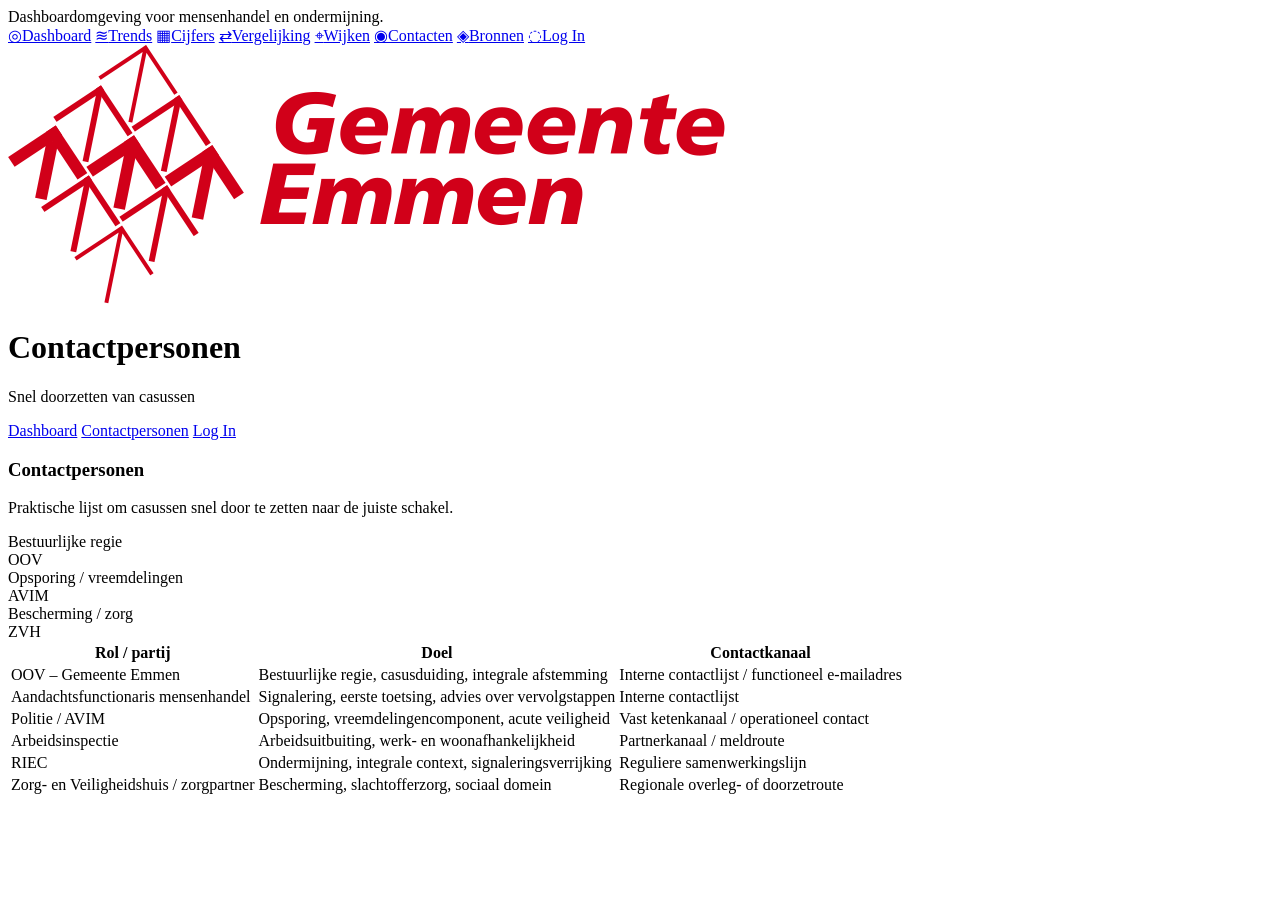
<file: index.html>
<!DOCTYPE html>
<html lang="nl">
<head>
  <meta charset="UTF-8" />
  <meta name="viewport" content="width=device-width, initial-scale=1.0" />
  <title>Contactpersonen</title>
  <link rel="stylesheet" href="styles.css" />
</head>
<body>
  <div class="dashboard">
    
    <aside class="sidebar">
      <div class="brand">
        <div class="brand-dot"></div>
        <div class="brand-sub">Dashboardomgeving voor mensenhandel en ondermijning.</div>
      </div>
      <nav class="side-nav"><a href="index.html" class="side-link "><span class="side-icon">◎</span><span>Dashboard</span></a>
<a href="trends.html" class="side-link "><span class="side-icon">≋</span><span>Trends</span></a>
<a href="cijfers.html" class="side-link "><span class="side-icon">▦</span><span>Cijfers</span></a>
<a href="vergelijking.html" class="side-link "><span class="side-icon">⇄</span><span>Vergelijking</span></a>
<a href="kaart.html" class="side-link "><span class="side-icon">⌖</span><span>Wijken</span></a>
<a href="contacten.html" class="side-link active"><span class="side-icon">◉</span><span>Contacten</span></a>
<a href="bronnen.html" class="side-link "><span class="side-icon">◈</span><span>Bronnen</span></a>
<a href="login.html" class="side-link "><span class="side-icon">◌</span><span>Log In</span></a></nav>
    </aside>
    
    <div class="main">
      
      <header class="topbar">
        <div class="topbar-inner">
          <div class="tophead">
            <img src="[data-uri]" alt="Gemeente Emmen logo">
            <div>
              <h1>Contactpersonen</h1>
              <p>Snel doorzetten van casussen</p>
            </div>
          </div>
          <div class="top-actions">
            <a class="btn" href="index.html">Dashboard</a>
            <a class="btn" href="contacten.html">Contactpersonen</a>
            <a class="btn btn-primary" href="login.html">Log In</a>
          </div>
        </div>
      </header>
    
      <main class="page">
        

<section class="section">
  <div class="section-head"><h3>Contactpersonen</h3><p>Praktische lijst om casussen snel door te zetten naar de juiste schakel.</p></div>
  <div class="section-body">
    <div class="kpi-grid">
      <div class="kpi"><div class="kpi-title">Bestuurlijke regie</div><div class="kpi-value">OOV</div></div>
      <div class="kpi"><div class="kpi-title">Opsporing / vreemdelingen</div><div class="kpi-value">AVIM</div></div>
      <div class="kpi"><div class="kpi-title">Bescherming / zorg</div><div class="kpi-value">ZVH</div></div>
    </div>
    <table class="table">
      <thead><tr><th>Rol / partij</th><th>Doel</th><th>Contactkanaal</th></tr></thead>
      <tbody>
        <tr><td>OOV – Gemeente Emmen</td><td>Bestuurlijke regie, casusduiding, integrale afstemming</td><td>Interne contactlijst / functioneel e-mailadres</td></tr>
        <tr><td>Aandachtsfunctionaris mensenhandel</td><td>Signalering, eerste toetsing, advies over vervolgstappen</td><td>Interne contactlijst</td></tr>
        <tr><td>Politie / AVIM</td><td>Opsporing, vreemdelingencomponent, acute veiligheid</td><td>Vast ketenkanaal / operationeel contact</td></tr>
        <tr><td>Arbeidsinspectie</td><td>Arbeidsuitbuiting, werk- en woonafhankelijkheid</td><td>Partnerkanaal / meldroute</td></tr>
        <tr><td>RIEC</td><td>Ondermijning, integrale context, signaleringsverrijking</td><td>Reguliere samenwerkingslijn</td></tr>
        <tr><td>Zorg- en Veiligheidshuis / zorgpartner</td><td>Bescherming, slachtofferzorg, sociaal domein</td><td>Regionale overleg- of doorzetroute</td></tr>
      </tbody>
    </table>
  </div>
</section>

  <script src="script.js"></script>
</body>
</html>
</file>
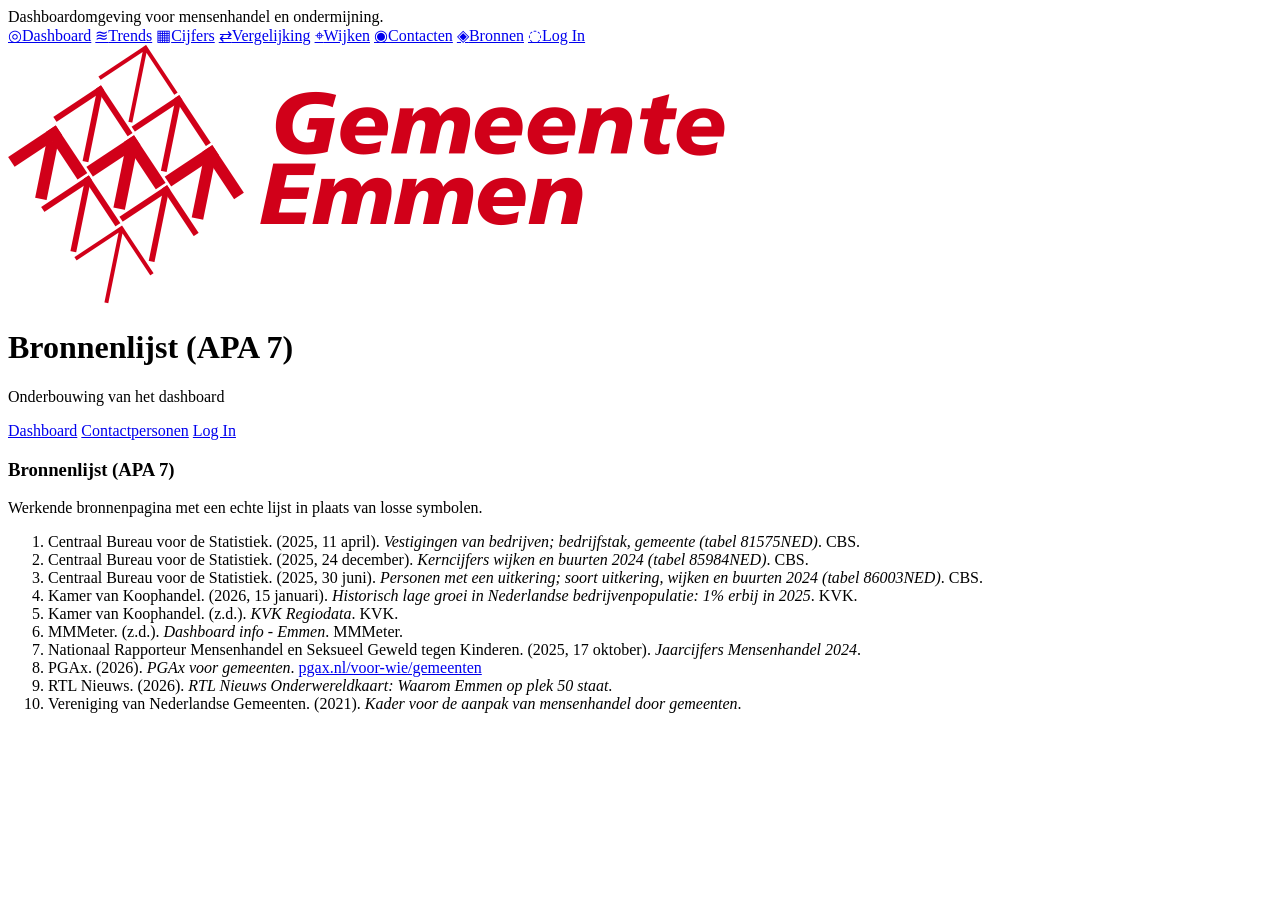
<file: case.html>
<!DOCTYPE html>
<html lang="nl">
<head>
  <meta charset="UTF-8" />
  <meta name="viewport" content="width=device-width, initial-scale=1.0" />
  <title>Bronnenlijst (APA 7)</title>
  <link rel="stylesheet" href="styles.css" />
</head>
<body>
  <div class="dashboard">
    
    <aside class="sidebar">
      <div class="brand">
        <div class="brand-dot"></div>
        <div class="brand-sub">Dashboardomgeving voor mensenhandel en ondermijning.</div>
      </div>
      <nav class="side-nav"><a href="index.html" class="side-link "><span class="side-icon">◎</span><span>Dashboard</span></a>
<a href="trends.html" class="side-link "><span class="side-icon">≋</span><span>Trends</span></a>
<a href="cijfers.html" class="side-link "><span class="side-icon">▦</span><span>Cijfers</span></a>
<a href="vergelijking.html" class="side-link "><span class="side-icon">⇄</span><span>Vergelijking</span></a>
<a href="kaart.html" class="side-link "><span class="side-icon">⌖</span><span>Wijken</span></a>
<a href="contacten.html" class="side-link "><span class="side-icon">◉</span><span>Contacten</span></a>
<a href="bronnen.html" class="side-link active"><span class="side-icon">◈</span><span>Bronnen</span></a>
<a href="login.html" class="side-link "><span class="side-icon">◌</span><span>Log In</span></a></nav>
    </aside>
    
    <div class="main">
      
      <header class="topbar">
        <div class="topbar-inner">
          <div class="tophead">
            <img src="[data-uri]" alt="Gemeente Emmen logo">
            <div>
              <h1>Bronnenlijst (APA 7)</h1>
              <p>Onderbouwing van het dashboard</p>
            </div>
          </div>
          <div class="top-actions">
            <a class="btn" href="index.html">Dashboard</a>
            <a class="btn" href="contacten.html">Contactpersonen</a>
            <a class="btn btn-primary" href="login.html">Log In</a>
          </div>
        </div>
      </header>
    
      <main class="page">
        
<section class="section">
  <div class="section-head"><h3>Bronnenlijst (APA 7)</h3><p>Werkende bronnenpagina met een echte lijst in plaats van losse symbolen.</p></div>
  <div class="section-body">
    <ol class="source-list">
      <li><span>Centraal Bureau voor de Statistiek. (2025, 11 april). <em>Vestigingen van bedrijven; bedrijfstak, gemeente (tabel 81575NED)</em>. CBS.</span></li>
      <li><span>Centraal Bureau voor de Statistiek. (2025, 24 december). <em>Kerncijfers wijken en buurten 2024 (tabel 85984NED)</em>. CBS.</span></li>
      <li><span>Centraal Bureau voor de Statistiek. (2025, 30 juni). <em>Personen met een uitkering; soort uitkering, wijken en buurten 2024 (tabel 86003NED)</em>. CBS.</span></li>
      <li><span>Kamer van Koophandel. (2026, 15 januari). <em>Historisch lage groei in Nederlandse bedrijvenpopulatie: 1% erbij in 2025</em>. KVK.</span></li>
      <li><span>Kamer van Koophandel. (z.d.). <em>KVK Regiodata</em>. KVK.</span></li>
      <li><span>MMMeter. (z.d.). <em>Dashboard info - Emmen</em>. MMMeter.</span></li>
      <li><span>Nationaal Rapporteur Mensenhandel en Seksueel Geweld tegen Kinderen. (2025, 17 oktober). <em>Jaarcijfers Mensenhandel 2024</em>.</span></li>
      <li><span>PGAx. (2026). <em>PGAx voor gemeenten</em>. </span><a class="source-link" href="https://pgax.nl/voor-wie/gemeenten" target="_blank" rel="noopener noreferrer">pgax.nl/voor-wie/gemeenten</a></li>
      <li><span>RTL Nieuws. (2026). <em>RTL Nieuws Onderwereldkaart: Waarom Emmen op plek 50 staat</em>.</span></li>
      <li><span>Vereniging van Nederlandse Gemeenten. (2021). <em>Kader voor de aanpak van mensenhandel door gemeenten</em>.</span></li>
    </ol>
  </div>
</section>

      </main>
    </div>
  </div>
  <script src="script.js"></script>
</body>
</html>
</file>
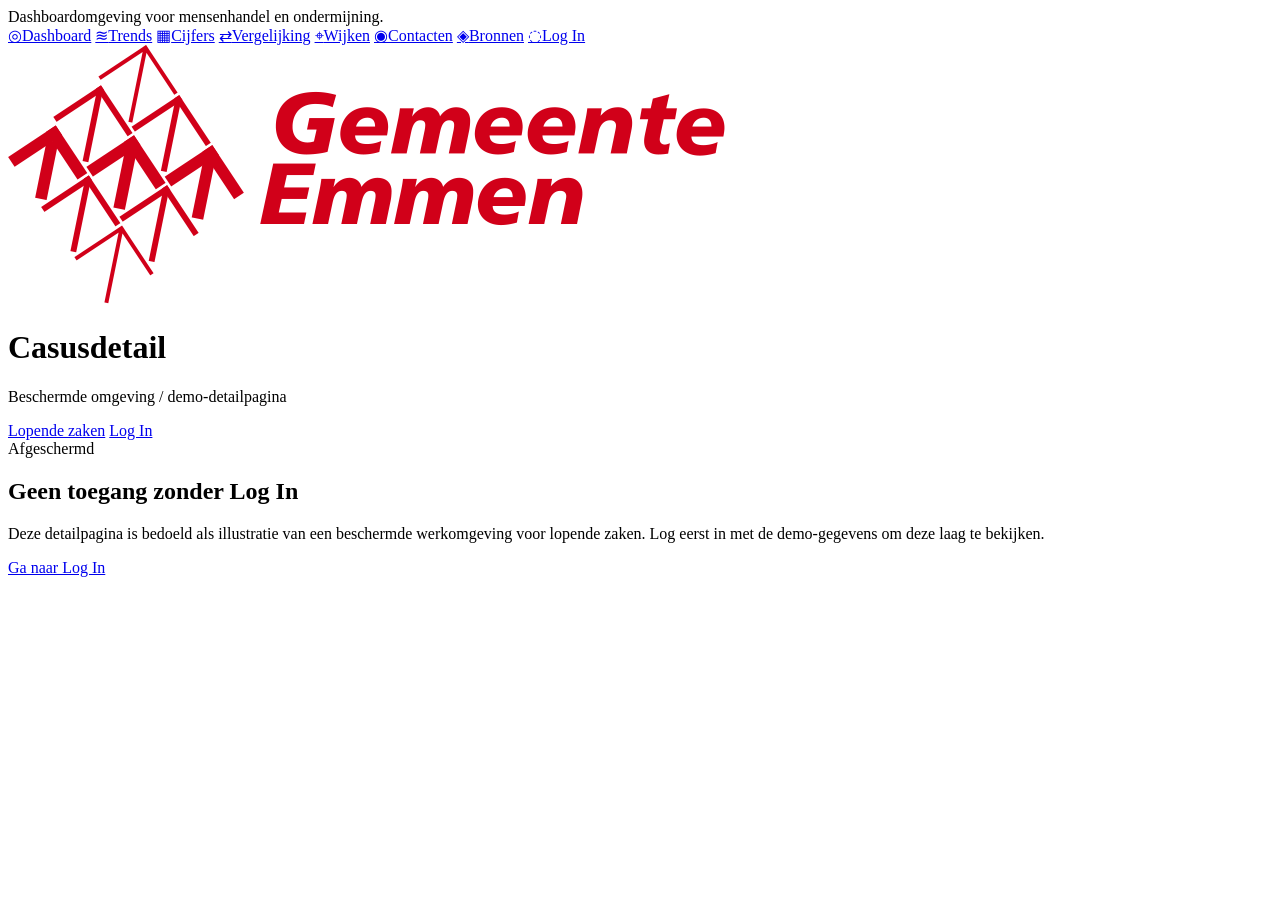
<file: cijfers.html>
<!DOCTYPE html>
<html lang="nl">
<head>
  <meta charset="UTF-8" />
  <meta name="viewport" content="width=device-width, initial-scale=1.0" />
  <title>Casusdetail</title>
  <link rel="stylesheet" href="styles.css" />
</head>
<body>
  <div class="dashboard">
    
    <aside class="sidebar">
      <div class="brand">
        <div class="brand-dot"></div>
        <div class="brand-sub">Dashboardomgeving voor mensenhandel en ondermijning.</div>
      </div>
      <nav class="side-nav"><a href="index.html" class="side-link "><span class="side-icon">◎</span><span>Dashboard</span></a>
<a href="trends.html" class="side-link "><span class="side-icon">≋</span><span>Trends</span></a>
<a href="cijfers.html" class="side-link "><span class="side-icon">▦</span><span>Cijfers</span></a>
<a href="vergelijking.html" class="side-link "><span class="side-icon">⇄</span><span>Vergelijking</span></a>
<a href="kaart.html" class="side-link "><span class="side-icon">⌖</span><span>Wijken</span></a>
<a href="contacten.html" class="side-link "><span class="side-icon">◉</span><span>Contacten</span></a>
<a href="bronnen.html" class="side-link "><span class="side-icon">◈</span><span>Bronnen</span></a>
<a href="login.html" class="side-link active"><span class="side-icon">◌</span><span>Log In</span></a></nav>
    </aside>
    
    <div class="main">
      <header class="topbar">
        <div class="topbar-inner">
          <div class="tophead">
            <img src="[data-uri]" alt="Gemeente Emmen logo">
            <div>
              <h1>Casusdetail</h1>
              <p>Beschermde omgeving / demo-detailpagina</p>
            </div>
          </div>
          <div class="top-actions">
            <a class="btn" href="zaken.html">Lopende zaken</a>
            <a class="btn btn-primary" href="login.html">Log In</a>
          </div>
        </div>
      </header>
      <main class="page">
        <section id="protected-denied" class="card">
          <div class="eyebrow">Afgeschermd</div>
          <h2>Geen toegang zonder Log In</h2>
          <p>Deze detailpagina is bedoeld als illustratie van een beschermde werkomgeving voor lopende zaken. Log eerst in met de demo-gegevens om deze laag te bekijken.</p>
          <a class="btn btn-primary" href="login.html">Ga naar Log In</a>
        </section>

        <div id="protected-content" class="hidden">
          <div id="case-detail-mount"></div>
        </div>
      </main>
    </div>
  </div>
  <script src="script.js"></script>
</body>
</html>
</file>
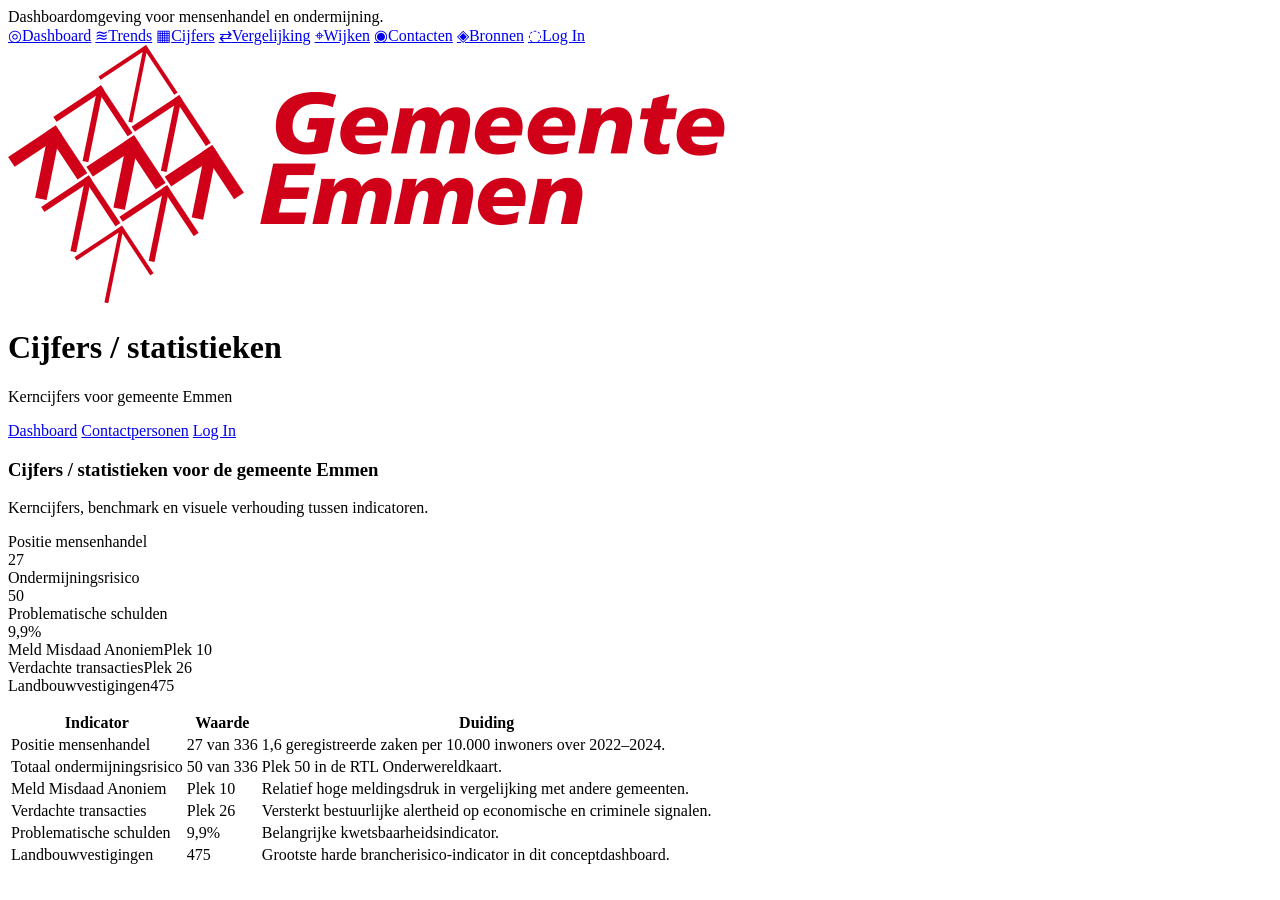
<file: contacten.html>
<!DOCTYPE html>
<html lang="nl">
<head>
  <meta charset="UTF-8" />
  <meta name="viewport" content="width=device-width, initial-scale=1.0" />
  <title>Cijfers / statistieken</title>
  <link rel="stylesheet" href="styles.css" />
</head>
<body>
  <div class="dashboard">
    
    <aside class="sidebar">
      <div class="brand">
        <div class="brand-dot"></div>
        <div class="brand-sub">Dashboardomgeving voor mensenhandel en ondermijning.</div>
      </div>
      <nav class="side-nav"><a href="index.html" class="side-link "><span class="side-icon">◎</span><span>Dashboard</span></a>
<a href="trends.html" class="side-link "><span class="side-icon">≋</span><span>Trends</span></a>
<a href="cijfers.html" class="side-link active"><span class="side-icon">▦</span><span>Cijfers</span></a>
<a href="vergelijking.html" class="side-link "><span class="side-icon">⇄</span><span>Vergelijking</span></a>
<a href="kaart.html" class="side-link "><span class="side-icon">⌖</span><span>Wijken</span></a>
<a href="contacten.html" class="side-link "><span class="side-icon">◉</span><span>Contacten</span></a>
<a href="bronnen.html" class="side-link "><span class="side-icon">◈</span><span>Bronnen</span></a>
<a href="login.html" class="side-link "><span class="side-icon">◌</span><span>Log In</span></a></nav>
    </aside>
    
    <div class="main">
      
      <header class="topbar">
        <div class="topbar-inner">
          <div class="tophead">
            <img src="[data-uri]" alt="Gemeente Emmen logo">
            <div>
              <h1>Cijfers / statistieken</h1>
              <p>Kerncijfers voor gemeente Emmen</p>
            </div>
          </div>
          <div class="top-actions">
            <a class="btn" href="index.html">Dashboard</a>
            <a class="btn" href="contacten.html">Contactpersonen</a>
            <a class="btn btn-primary" href="login.html">Log In</a>
          </div>
        </div>
      </header>
    
      <main class="page">
        

<section class="section">
  <div class="section-head"><h3>Cijfers / statistieken voor de gemeente Emmen</h3><p>Kerncijfers, benchmark en visuele verhouding tussen indicatoren.</p></div>
  <div class="section-body">
    <div class="kpi-grid">
      <div class="kpi"><div class="kpi-title">Positie mensenhandel</div><div class="kpi-value">27</div></div>
      <div class="kpi"><div class="kpi-title">Ondermijningsrisico</div><div class="kpi-value">50</div></div>
      <div class="kpi"><div class="kpi-title">Problematische schulden</div><div class="kpi-value">9,9%</div></div>
    </div>
    <div class="bar-card">
      <div class="bar-row">
        <div class="bar-head"><span>Meld Misdaad Anoniem</span><span>Plek 10</span></div>
        <div class="bar-track"><div class="bar-fill" style="width:92%"></div></div>
      </div>
      <div class="bar-row">
        <div class="bar-head"><span>Verdachte transacties</span><span>Plek 26</span></div>
        <div class="bar-track"><div class="bar-fill" style="width:76%"></div></div>
      </div>
      <div class="bar-row">
        <div class="bar-head"><span>Landbouwvestigingen</span><span>475</span></div>
        <div class="bar-track"><div class="bar-fill" style="width:64%"></div></div>
      </div>
    </div>
    <table class="table" style="margin-top:16px">
      <thead><tr><th>Indicator</th><th>Waarde</th><th>Duiding</th></tr></thead>
      <tbody>
        <tr><td>Positie mensenhandel</td><td>27 van 336</td><td>1,6 geregistreerde zaken per 10.000 inwoners over 2022–2024.</td></tr>
        <tr><td>Totaal ondermijningsrisico</td><td>50 van 336</td><td>Plek 50 in de RTL Onderwereldkaart.</td></tr>
        <tr><td>Meld Misdaad Anoniem</td><td>Plek 10</td><td>Relatief hoge meldingsdruk in vergelijking met andere gemeenten.</td></tr>
        <tr><td>Verdachte transacties</td><td>Plek 26</td><td>Versterkt bestuurlijke alertheid op economische en criminele signalen.</td></tr>
        <tr><td>Problematische schulden</td><td>9,9%</td><td>Belangrijke kwetsbaarheidsindicator.</td></tr>
        <tr><td>Landbouwvestigingen</td><td>475</td><td>Grootste harde brancherisico-indicator in dit conceptdashboard.</td></tr>
      </tbody>
    </table>
  </div>
</section>

  <script src="script.js"></script>
</body>
</html>
</file>
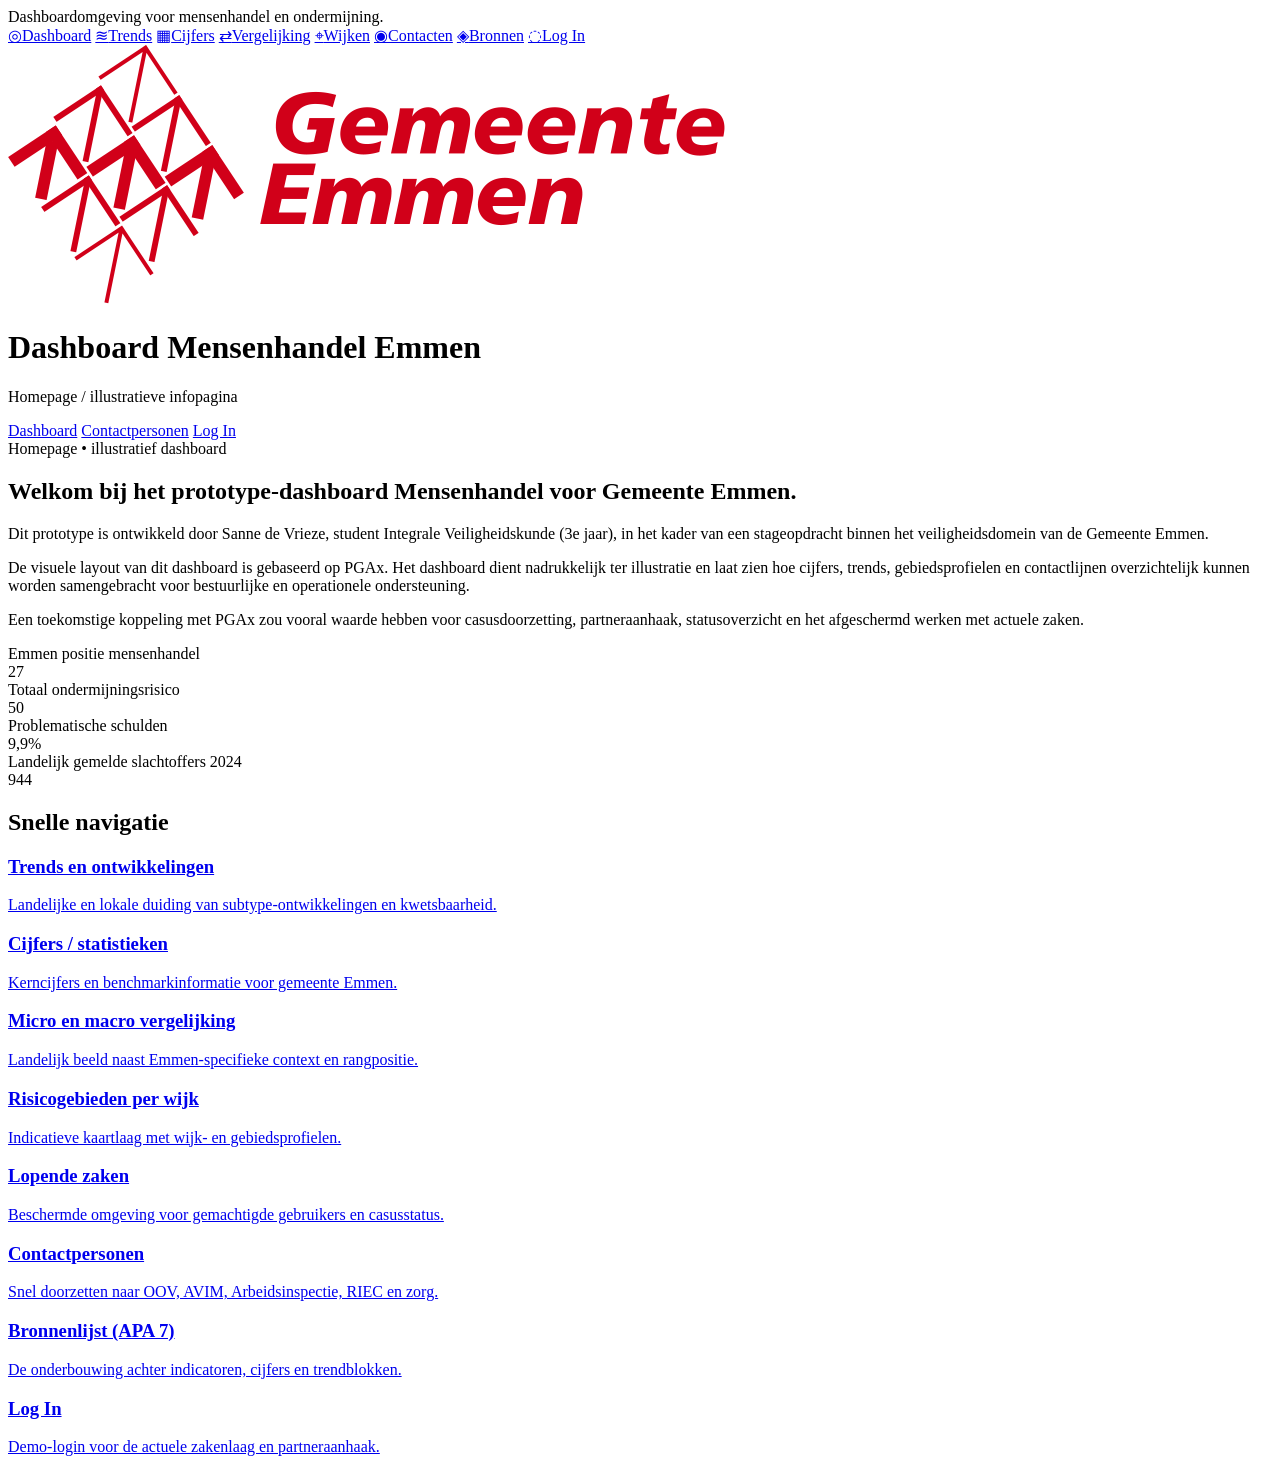
<file: kaart.html>
<!DOCTYPE html>
<html lang="nl">
<head>
  <meta charset="UTF-8" />
  <meta name="viewport" content="width=device-width, initial-scale=1.0" />
  <title>Dashboard Mensenhandel Emmen</title>
  <link rel="stylesheet" href="styles.css" />
</head>
<body>
  <div class="dashboard">
    
    <aside class="sidebar">
      <div class="brand">
        <div class="brand-dot"></div>
        <div class="brand-sub">Dashboardomgeving voor mensenhandel en ondermijning.</div>
      </div>
      <nav class="side-nav"><a href="index.html" class="side-link active"><span class="side-icon">◎</span><span>Dashboard</span></a>
<a href="trends.html" class="side-link "><span class="side-icon">≋</span><span>Trends</span></a>
<a href="cijfers.html" class="side-link "><span class="side-icon">▦</span><span>Cijfers</span></a>
<a href="vergelijking.html" class="side-link "><span class="side-icon">⇄</span><span>Vergelijking</span></a>
<a href="kaart.html" class="side-link "><span class="side-icon">⌖</span><span>Wijken</span></a>
<a href="contacten.html" class="side-link "><span class="side-icon">◉</span><span>Contacten</span></a>
<a href="bronnen.html" class="side-link "><span class="side-icon">◈</span><span>Bronnen</span></a>
<a href="login.html" class="side-link "><span class="side-icon">◌</span><span>Log In</span></a></nav>
    </aside>
    
    <div class="main">
      
      <header class="topbar">
        <div class="topbar-inner">
          <div class="tophead">
            <img src="[data-uri]" alt="Gemeente Emmen logo">
            <div>
              <h1>Dashboard Mensenhandel Emmen</h1>
              <p>Homepage / illustratieve infopagina</p>
            </div>
          </div>
          <div class="top-actions">
            <a class="btn" href="index.html">Dashboard</a>
            <a class="btn" href="contacten.html">Contactpersonen</a>
            <a class="btn btn-primary" href="login.html">Log In</a>
          </div>
        </div>
      </header>
    
      <main class="page">
        
<section class="hero">
  <div class="eyebrow">Homepage • illustratief dashboard</div>
  <div class="hero-grid">
    <div>
      <h2>Welkom bij het prototype-dashboard Mensenhandel voor Gemeente Emmen.</h2>
      <p>Dit prototype is ontwikkeld door Sanne de Vrieze, student Integrale Veiligheidskunde (3e jaar), in het kader van een stageopdracht binnen het veiligheidsdomein van de Gemeente Emmen.</p>
      <p>De visuele layout van dit dashboard is gebaseerd op PGAx. Het dashboard dient nadrukkelijk ter illustratie en laat zien hoe cijfers, trends, gebiedsprofielen en contactlijnen overzichtelijk kunnen worden samengebracht voor bestuurlijke en operationele ondersteuning.</p>
      <p>Een toekomstige koppeling met PGAx zou vooral waarde hebben voor casusdoorzetting, partneraanhaak, statusoverzicht en het afgeschermd werken met actuele zaken.</p>
    </div>

  </div>
</section>

<div class="stats">
  <div class="stat-card"><div class="label">Emmen positie mensenhandel</div><div class="value">27</div></div>
  <div class="stat-card"><div class="label">Totaal ondermijningsrisico</div><div class="value">50</div></div>
  <div class="stat-card"><div class="label">Problematische schulden</div><div class="value">9,9%</div></div>
  <div class="stat-card"><div class="label">Landelijk gemelde slachtoffers 2024</div><div class="value">944</div></div>
</div>

<section class="card">
  <h2>Snelle navigatie</h2>
  <div class="tiles">
    <a class="tile purple" href="trends.html"><h3>Trends en ontwikkelingen</h3><p>Landelijke en lokale duiding van subtype-ontwikkelingen en kwetsbaarheid.</p></a>
    <a class="tile yellow" href="cijfers.html"><h3>Cijfers / statistieken</h3><p>Kerncijfers en benchmarkinformatie voor gemeente Emmen.</p></a>
    <a class="tile green" href="vergelijking.html"><h3>Micro en macro vergelijking</h3><p>Landelijk beeld naast Emmen-specifieke context en rangpositie.</p></a>
    <a class="tile red" href="kaart.html"><h3>Risicogebieden per wijk</h3><p>Indicatieve kaartlaag met wijk- en gebiedsprofielen.</p></a>
    <a class="tile purple" href="zaken.html"><h3>Lopende zaken</h3><p>Beschermde omgeving voor gemachtigde gebruikers en casusstatus.</p></a>
    <a class="tile yellow" href="contacten.html"><h3>Contactpersonen</h3><p>Snel doorzetten naar OOV, AVIM, Arbeidsinspectie, RIEC en zorg.</p></a>
    <a class="tile green" href="bronnen.html"><h3>Bronnenlijst (APA 7)</h3><p>De onderbouwing achter indicatoren, cijfers en trendblokken.</p></a>
    <a class="tile red" href="login.html"><h3>Log In</h3><p>Demo-login voor de actuele zakenlaag en partneraanhaak.</p></a>
  </div>
</section>

      </main>
    </div>
  </div>
  <script src="script.js"></script>
</body>
</html>
</file>
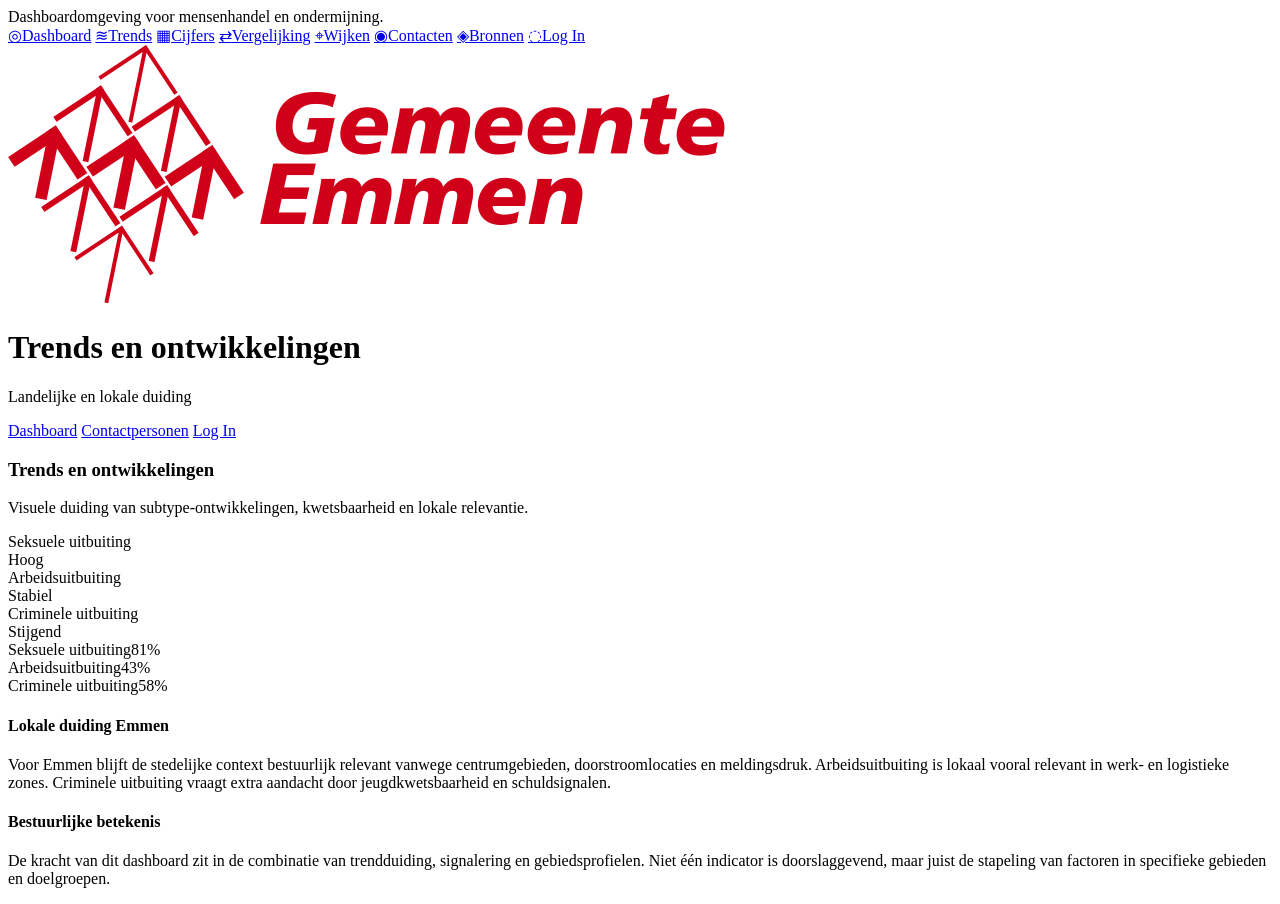
<file: vergelijking.html>
<!DOCTYPE html>
<html lang="nl">
<head>
  <meta charset="UTF-8" />
  <meta name="viewport" content="width=device-width, initial-scale=1.0" />
  <title>Trends en ontwikkelingen</title>
  <link rel="stylesheet" href="styles.css" />
</head>
<body>
  <div class="dashboard">
    
    <aside class="sidebar">
      <div class="brand">
        <div class="brand-dot"></div>
        <div class="brand-sub">Dashboardomgeving voor mensenhandel en ondermijning.</div>
      </div>
      <nav class="side-nav"><a href="index.html" class="side-link "><span class="side-icon">◎</span><span>Dashboard</span></a>
<a href="trends.html" class="side-link active"><span class="side-icon">≋</span><span>Trends</span></a>
<a href="cijfers.html" class="side-link "><span class="side-icon">▦</span><span>Cijfers</span></a>
<a href="vergelijking.html" class="side-link "><span class="side-icon">⇄</span><span>Vergelijking</span></a>
<a href="kaart.html" class="side-link "><span class="side-icon">⌖</span><span>Wijken</span></a>
<a href="contacten.html" class="side-link "><span class="side-icon">◉</span><span>Contacten</span></a>
<a href="bronnen.html" class="side-link "><span class="side-icon">◈</span><span>Bronnen</span></a>
<a href="login.html" class="side-link "><span class="side-icon">◌</span><span>Log In</span></a></nav>
    </aside>
    
    <div class="main">
      
      <header class="topbar">
        <div class="topbar-inner">
          <div class="tophead">
            <img src="[data-uri]" alt="Gemeente Emmen logo">
            <div>
              <h1>Trends en ontwikkelingen</h1>
              <p>Landelijke en lokale duiding</p>
            </div>
          </div>
          <div class="top-actions">
            <a class="btn" href="index.html">Dashboard</a>
            <a class="btn" href="contacten.html">Contactpersonen</a>
            <a class="btn btn-primary" href="login.html">Log In</a>
          </div>
        </div>
      </header>
    
      <main class="page">
        

<section class="section">
  <div class="section-head"><h3>Trends en ontwikkelingen</h3><p>Visuele duiding van subtype-ontwikkelingen, kwetsbaarheid en lokale relevantie.</p></div>
  <div class="section-body">
    <div class="kpi-grid">
      <div class="kpi"><div class="kpi-title">Seksuele uitbuiting</div><div class="kpi-value">Hoog</div></div>
      <div class="kpi"><div class="kpi-title">Arbeidsuitbuiting</div><div class="kpi-value">Stabiel</div></div>
      <div class="kpi"><div class="kpi-title">Criminele uitbuiting</div><div class="kpi-value">Stijgend</div></div>
    </div>
    <div class="bar-card">
      <div class="bar-row">
        <div class="bar-head"><span>Seksuele uitbuiting</span><span>81%</span></div>
        <div class="bar-track"><div class="bar-fill" style="width:81%"></div></div>
      </div>
      <div class="bar-row">
        <div class="bar-head"><span>Arbeidsuitbuiting</span><span>43%</span></div>
        <div class="bar-track"><div class="bar-fill" style="width:43%"></div></div>
      </div>
      <div class="bar-row">
        <div class="bar-head"><span>Criminele uitbuiting</span><span>58%</span></div>
        <div class="bar-track"><div class="bar-fill" style="width:58%"></div></div>
      </div>
    </div>
    <div class="note-grid" style="margin-top:16px;">
      <div class="mini"><h4>Lokale duiding Emmen</h4><p>Voor Emmen blijft de stedelijke context bestuurlijk relevant vanwege centrumgebieden, doorstroomlocaties en meldingsdruk. Arbeidsuitbuiting is lokaal vooral relevant in werk- en logistieke zones. Criminele uitbuiting vraagt extra aandacht door jeugdkwetsbaarheid en schuldsignalen.</p></div>
      <div class="mini"><h4>Bestuurlijke betekenis</h4><p>De kracht van dit dashboard zit in de combinatie van trendduiding, signalering en gebiedsprofielen. Niet één indicator is doorslaggevend, maar juist de stapeling van factoren in specifieke gebieden en doelgroepen.</p></div>
    </div>
  </div>
</section>

  <script src="script.js"></script>
</body>
</html>
</file>
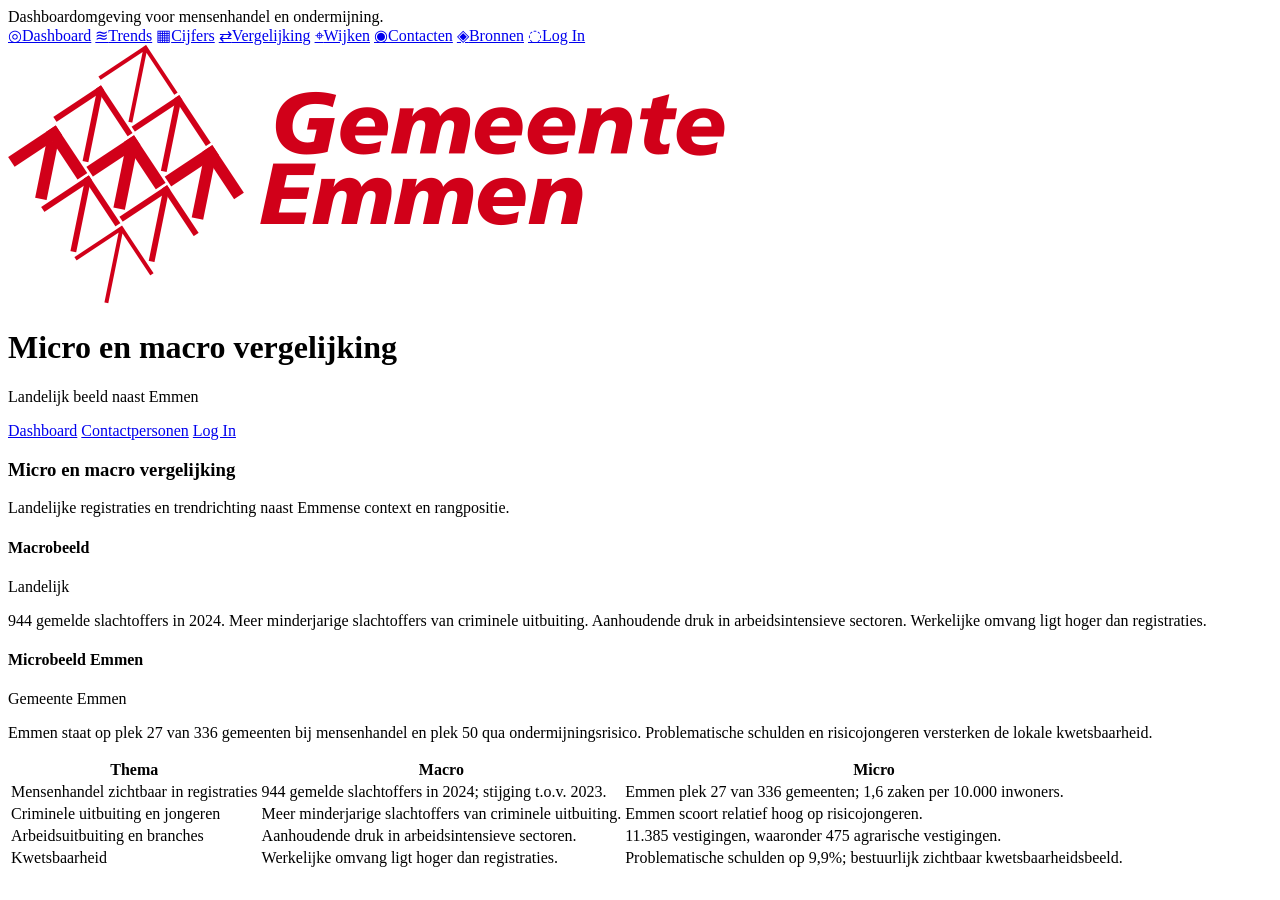
<file: zaken.html>
<!DOCTYPE html>
<html lang="nl">
<head>
  <meta charset="UTF-8" />
  <meta name="viewport" content="width=device-width, initial-scale=1.0" />
  <title>Micro en macro vergelijking</title>
  <link rel="stylesheet" href="styles.css" />
</head>
<body>
  <div class="dashboard">
    
    <aside class="sidebar">
      <div class="brand">
        <div class="brand-dot"></div>
        <div class="brand-sub">Dashboardomgeving voor mensenhandel en ondermijning.</div>
      </div>
      <nav class="side-nav"><a href="index.html" class="side-link "><span class="side-icon">◎</span><span>Dashboard</span></a>
<a href="trends.html" class="side-link "><span class="side-icon">≋</span><span>Trends</span></a>
<a href="cijfers.html" class="side-link "><span class="side-icon">▦</span><span>Cijfers</span></a>
<a href="vergelijking.html" class="side-link active"><span class="side-icon">⇄</span><span>Vergelijking</span></a>
<a href="kaart.html" class="side-link "><span class="side-icon">⌖</span><span>Wijken</span></a>
<a href="contacten.html" class="side-link "><span class="side-icon">◉</span><span>Contacten</span></a>
<a href="bronnen.html" class="side-link "><span class="side-icon">◈</span><span>Bronnen</span></a>
<a href="login.html" class="side-link "><span class="side-icon">◌</span><span>Log In</span></a></nav>
    </aside>
    
    <div class="main">
      
      <header class="topbar">
        <div class="topbar-inner">
          <div class="tophead">
            <img src="[data-uri]" alt="Gemeente Emmen logo">
            <div>
              <h1>Micro en macro vergelijking</h1>
              <p>Landelijk beeld naast Emmen</p>
            </div>
          </div>
          <div class="top-actions">
            <a class="btn" href="index.html">Dashboard</a>
            <a class="btn" href="contacten.html">Contactpersonen</a>
            <a class="btn btn-primary" href="login.html">Log In</a>
          </div>
        </div>
      </header>
    
      <main class="page">
        

<section class="section">
  <div class="section-head"><h3>Micro en macro vergelijking</h3><p>Landelijke registraties en trendrichting naast Emmense context en rangpositie.</p></div>
  <div class="section-body">
    <div class="note-grid">
      <div class="mini">
        <h4>Macrobeeld</h4>
        <p><span class="badge-soft">Landelijk</span></p>
        <p style="margin-top:8px;">944 gemelde slachtoffers in 2024. Meer minderjarige slachtoffers van criminele uitbuiting. Aanhoudende druk in arbeidsintensieve sectoren. Werkelijke omvang ligt hoger dan registraties.</p>
      </div>
      <div class="mini">
        <h4>Microbeeld Emmen</h4>
        <p><span class="badge-soft">Gemeente Emmen</span></p>
        <p style="margin-top:8px;">Emmen staat op plek 27 van 336 gemeenten bij mensenhandel en plek 50 qua ondermijningsrisico. Problematische schulden en risicojongeren versterken de lokale kwetsbaarheid.</p>
      </div>
    </div>
    <table class="table" style="margin-top:16px">
      <thead><tr><th>Thema</th><th>Macro</th><th>Micro</th></tr></thead>
      <tbody>
        <tr><td>Mensenhandel zichtbaar in registraties</td><td>944 gemelde slachtoffers in 2024; stijging t.o.v. 2023.</td><td>Emmen plek 27 van 336 gemeenten; 1,6 zaken per 10.000 inwoners.</td></tr>
        <tr><td>Criminele uitbuiting en jongeren</td><td>Meer minderjarige slachtoffers van criminele uitbuiting.</td><td>Emmen scoort relatief hoog op risicojongeren.</td></tr>
        <tr><td>Arbeidsuitbuiting en branches</td><td>Aanhoudende druk in arbeidsintensieve sectoren.</td><td>11.385 vestigingen, waaronder 475 agrarische vestigingen.</td></tr>
        <tr><td>Kwetsbaarheid</td><td>Werkelijke omvang ligt hoger dan registraties.</td><td>Problematische schulden op 9,9%; bestuurlijk zichtbaar kwetsbaarheidsbeeld.</td></tr>
      </tbody>
    </table>
  </div>
</section>

  <script src="script.js"></script>
</body>
</html>
</file>
<file: styles.css>
function protectedCheck(){
  const gate = document.getElementById('protected-content');
  const denied = document.getElementById('protected-denied');
  const authed = localStorage.getItem('pgax_demo_auth') === 'true';
  if(gate && denied){
    gate.classList.toggle('hidden', !authed);
    denied.classList.toggle('hidden', authed);
  }
}
function loginSubmit(e){
  e.preventDefault();
  const user = document.getElementById('username').value.trim();
  const pass = document.getElementById('password').value.trim();
  const err = document.getElementById('login-error');
  const ok = document.getElementById('login-success');
  if(user === 'SDEV1' && pass === '12345'){
    localStorage.setItem('pgax_demo_auth','true');
    err.classList.add('hidden');
    ok.classList.remove('hidden');
    setTimeout(()=>{ window.location.href='zaken.html'; }, 500);
  } else {
    ok.classList.add('hidden');
    err.classList.remove('hidden');
  }
}
function logout(){
  localStorage.removeItem('pgax_demo_auth');
  window.location.href='login.html';
}
document.addEventListener('DOMContentLoaded', ()=>{
  protectedCheck();
  const form=document.getElementById('login-form');
  if(form) form.addEventListener('submit', loginSubmit);
  const logoutBtn=document.getElementById('logout-btn');
  if(logoutBtn) logoutBtn.addEventListener('click', logout);
  setupDemoSearch();
  renderCaseDetail();
});


const demoRecords = [
  {
    person: "Jan de Boer",
    address: "Hoofdstraat 18, Emmen",
    vehicles: ["K-421-TR", "91-ZK-PL"],
    caseId: "MH-001",
    status: "Actief",
    note: "Fictieve registratie met signalen rond woon-werkafhankelijkheid.",
    partners: ["OOV", "Politie", "AVIM"]
  },
  {
    person: "Mila Petrovic",
    address: "Stationsweg 4, Emmen",
    vehicles: ["N-882-LV"],
    caseId: "MH-002",
    status: "In duiding",
    note: "Fictieve registratie met mogelijk arbeidsgerelateerd signaal.",
    partners: ["Aandachtsfunctionaris", "Arbeidsinspectie", "RIEC"]
  },
  {
    person: "Sander Vos",
    address: "Bargerweg 112, Emmen",
    vehicles: ["T-104-KR", "P-771-SD"],
    caseId: "MH-003",
    status: "Monitoren",
    note: "Fictieve registratie met jeugd- en schuldsignalen.",
    partners: ["Sociaal domein", "Zorg- en Veiligheidshuis"]
  },
  {
    person: "Elena Novak",
    address: "Wilhelminastraat 29, Klazienaveen",
    vehicles: ["L-555-HG"],
    caseId: "MH-004",
    status: "Actief",
    note: "Fictieve registratie in een mogelijk kwetsbare woon-/werksituatie.",
    partners: ["OOV", "Politie", "Arbeidsinspectie"]
  }
];

function renderDemoResults(records){
  const container = document.getElementById('searchResults');
  if(!container) return;
  if(!records.length){
    container.innerHTML = '<div class="empty-state">Geen resultaten gevonden in de demo-registraties.</div>';
    return;
  }
  container.innerHTML = records.map(r => `
    <div class="result-card">
      <h4>${r.person}</h4>
      <div class="meta-grid">
        <div class="meta-item">
          <div class="label">Adres</div>
          <div class="value">${r.address}</div>
        </div>
        <div class="meta-item">
          <div class="label">Kenteken(s)</div>
          <div class="value">${r.vehicles.join(', ')}</div>
        </div>
        <div class="meta-item">
          <div class="label">Casus / status</div>
          <div class="value">${r.caseId} • ${r.status}</div>
        </div>
      </div>
      <div style="margin-top:10px;color:var(--muted);line-height:1.6;">${r.note}</div>
      <div style="margin-top:10px;">
        ${r.partners.map(p => `<span class="tag">${p}</span>`).join('')}
      </div>
      <a class="detail-link" href="case.html?id=${encodeURIComponent(r.caseId)}">Bekijk casusdetails</a>
    </div>
  `).join('');
}

function setupDemoSearch(){
  const btn = document.getElementById('searchBtn');
  if(!btn) return;
  renderDemoResults(demoRecords);
  btn.addEventListener('click', () => {
    const p = (document.getElementById('searchPerson')?.value || '').trim().toLowerCase();
    const k = (document.getElementById('searchPlate')?.value || '').trim().toLowerCase();
    const a = (document.getElementById('searchAddress')?.value || '').trim().toLowerCase();

    const results = demoRecords.filter(r => {
      const personMatch = !p || r.person.toLowerCase().includes(p);
      const plateMatch = !k || r.vehicles.some(v => v.toLowerCase().includes(k));
      const addressMatch = !a || r.address.toLowerCase().includes(a);
      return personMatch && plateMatch && addressMatch;
    });
    renderDemoResults(results);
  });
}



function getCaseById(caseId){
  return demoRecords.find(r => r.caseId === caseId) || null;
}

function renderCaseDetail(){
  const mount = document.getElementById('case-detail-mount');
  if(!mount) return;
  const params = new URLSearchParams(window.location.search);
  const id = params.get('id');
  const rec = getCaseById(id);
  if(!rec){
    mount.innerHTML = `
      <section class="card">
        <div class="eyebrow">Casusdetail</div>
        <h2>Casus niet gevonden</h2>
        <p>De gevraagde demo-casus bestaat niet of het ID ontbreekt.</p>
        <a class="btn btn-primary" href="zaken.html">Terug naar lopende zaken</a>
      </section>`;
    return;
  }
  mount.innerHTML = `
    <section class="card">
      <div class="eyebrow">Casusdetail • ${rec.caseId}</div>
      <h2>${rec.person}</h2>
      <p>Fictieve detailpagina in de beschermde omgeving. Deze data is alleen bedoeld voor demo- en presentatiedoeleinden.</p>
    </section>

    <section class="section">
      <div class="section-head">
        <h3>Casusinformatie</h3>
        <p>Overzicht van kerngegevens, status en betrokken partners.</p>
      </div>
      <div class="section-body">
        <div class="case-detail-grid">
          <div class="case-box">
            <h4>Basisgegevens</h4>
            <p><strong>Persoon:</strong> ${rec.person}<br>
            <strong>Adres:</strong> ${rec.address}<br>
            <strong>Kenteken(s):</strong> ${rec.vehicles.join(', ')}<br>
            <strong>Casus-ID:</strong> ${rec.caseId}</p>
          </div>
          <div class="case-box">
            <h4>Status en regie</h4>
            <p><strong>Status:</strong> ${rec.status}<br>
            <strong>Primair doel:</strong> Duiding en casusregie<br>
            <strong>Partneraanhaak:</strong> ${rec.partners.join(', ')}</p>
          </div>
          <div class="case-box">
            <h4>Observaties</h4>
            <p>${rec.note}</p>
          </div>
          <div class="case-box">
            <h4>Vervolgacties (demo)</h4>
            <p>• Casus bespreken in passend overleg<br>
            • Bepalen of partneraanhaak noodzakelijk is<br>
            • Vastleggen welke signalen doorslaggevend zijn<br>
            • Vervolgcontrole of verrijking voorbereiden</p>
          </div>
        </div>
        <div style="margin-top:16px;">
          <a class="btn btn-primary" href="zaken.html">Terug naar lopende zaken</a>
        </div>
      </div>
    </section>
  `;
}
</file>
